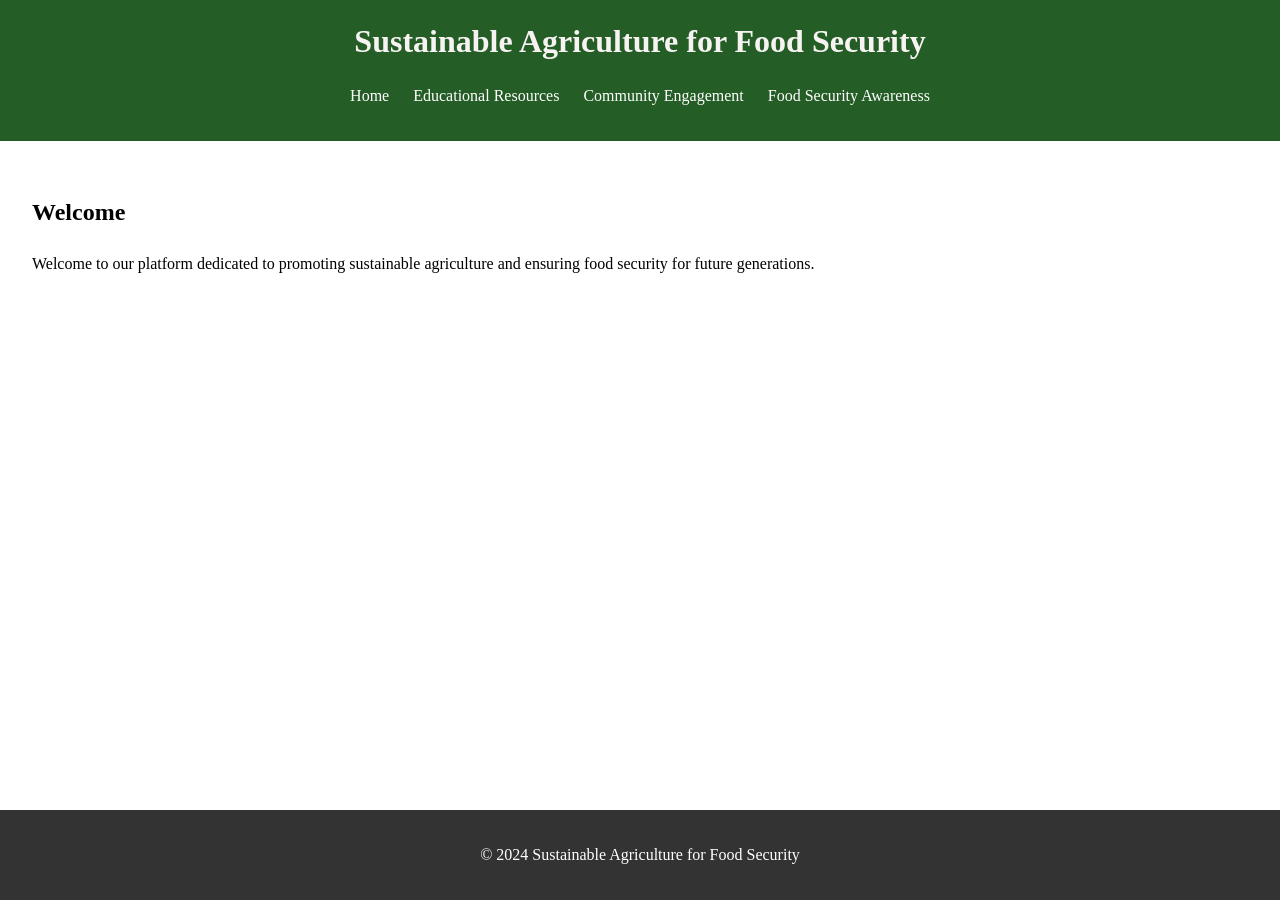
<file: index.html>
<!DOCTYPE html>
<html lang="en">
<head>
    <meta charset="UTF-8">
    <meta name="viewport" content="width=device-width, initial-scale=1.0">
    <title>Sustainable Agriculture - Home</title>
    <link rel="stylesheet" href="styles.css">
</head>
<body>
    <header>
        <h1>Sustainable Agriculture for Food Security</h1>
        <nav>
            <ul>
                <li><a href="index.html" target="_blank">Home</a></li>
                <li><a href="resources.html"target="_blank">Educational Resources</a></li>
                <li><a href="community.html" target="_blank">Community Engagement</a></li>
                <li><a href="awareness.html"target="_blank">Food Security Awareness</a></li>
            </ul>
        </nav>
    </header>

    <section id="home">
        <h2>Welcome</h2>
        <p>Welcome to our platform dedicated to promoting sustainable agriculture and ensuring food security for future generations.</p>
    </section>

    <footer>
        <p>&copy; 2024 Sustainable Agriculture for Food Security</p>
    </footer>
</body>
</html>
</file>
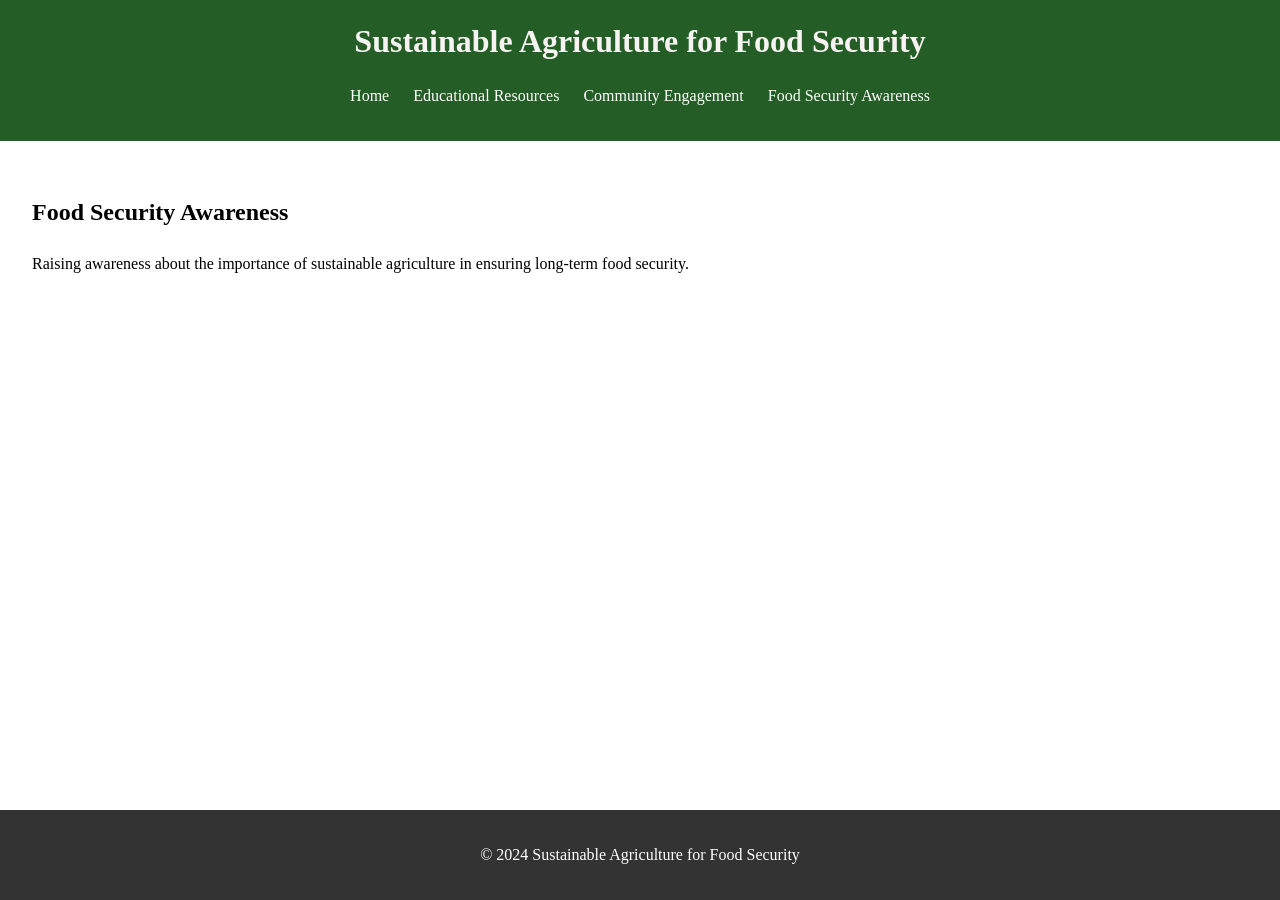
<file: awareness.html>
<!DOCTYPE html>
<html lang="en">
<head>
    <meta charset="UTF-8">
    <meta name="viewport" content="width=device-width, initial-scale=1.0">
    <title>Sustainable Agriculture - Food Security Awareness</title>
    <link rel="stylesheet" href="styles.css">
</head>
<body>
    <header>
        <h1>Sustainable Agriculture for Food Security</h1>
        <nav>
            <ul>
                <li><a href="index.html"target="_blank">Home</a></li>
                <li><a href="resources.html"target="_blank">Educational Resources</a></li>
                <li><a href="community.html"target="_blank">Community Engagement</a></li>
                <li><a href="awareness.html"target="_blank">Food Security Awareness</a></li>
            </ul>
        </nav>
    </header>

    <section id="awareness">
        <h2>Food Security Awareness</h2>
        <p>Raising awareness about the importance of sustainable agriculture in ensuring long-term food security.</p>
    </section>

    <footer>
        <p>&copy; 2024 Sustainable Agriculture for Food Security</p>
    </footer>
</body>
</html>
</file>
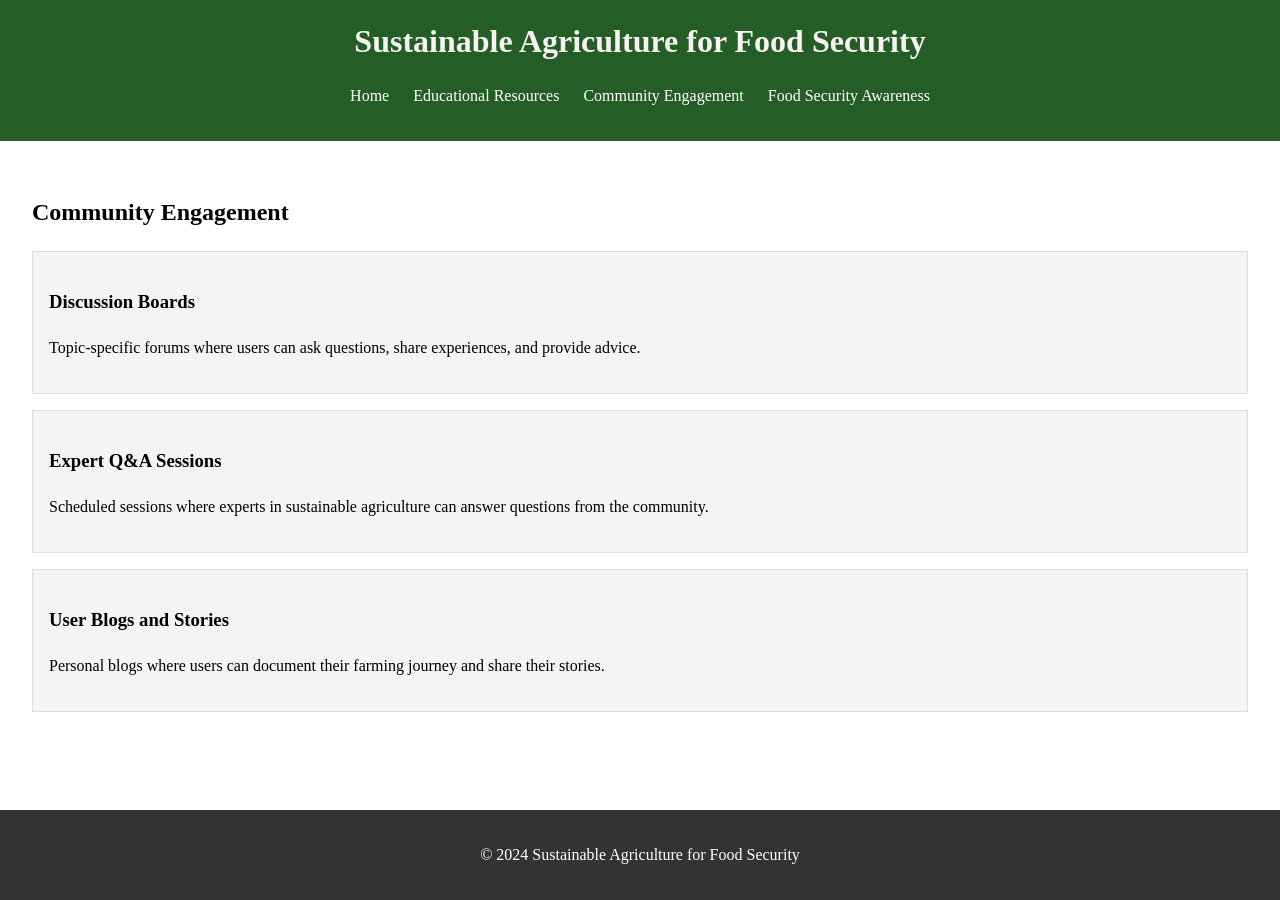
<file: community.html>
<!DOCTYPE html>
<html lang="en">
<head>
    <meta charset="UTF-8">
    <meta name="viewport" content="width=device-width, initial-scale=1.0">
    <title>Sustainable Agriculture - Community Engagement</title>
    <link rel="stylesheet" href="styles.css">
</head>
<body>
    <header>
        <h1>Sustainable Agriculture for Food Security</h1>
        <nav>
            <ul>
                <li><a href="index.html"target="_blank">Home</a></li>
                <li><a href="resources.html"target="_blank">Educational Resources</a></li>
                <li><a href="community.html"target="_blank">Community Engagement</a></li>
                <li><a href="awareness.html"target="_blank">Food Security Awareness</a></li>
            </ul>
        </nav>
    </header>

    <section id="community">
        <h2>Community Engagement</h2>
        <div class="community-item">
            <h3>Discussion Boards</h3>
            <p>Topic-specific forums where users can ask questions, share experiences, and provide advice.</p>
        </div>
        <div class="community-item">
            <h3>Expert Q&A Sessions</h3>
            <p>Scheduled sessions where experts in sustainable agriculture can answer questions from the community.</p>
        </div>
        <div class="community-item">
            <h3>User Blogs and Stories</h3>
            <p>Personal blogs where users can document their farming journey and share their stories.</p>
        </div>
    </section>

    <footer>
        <p>&copy; 2024 Sustainable Agriculture for Food Security</p>
    </footer>
</body>
</html>
</file>
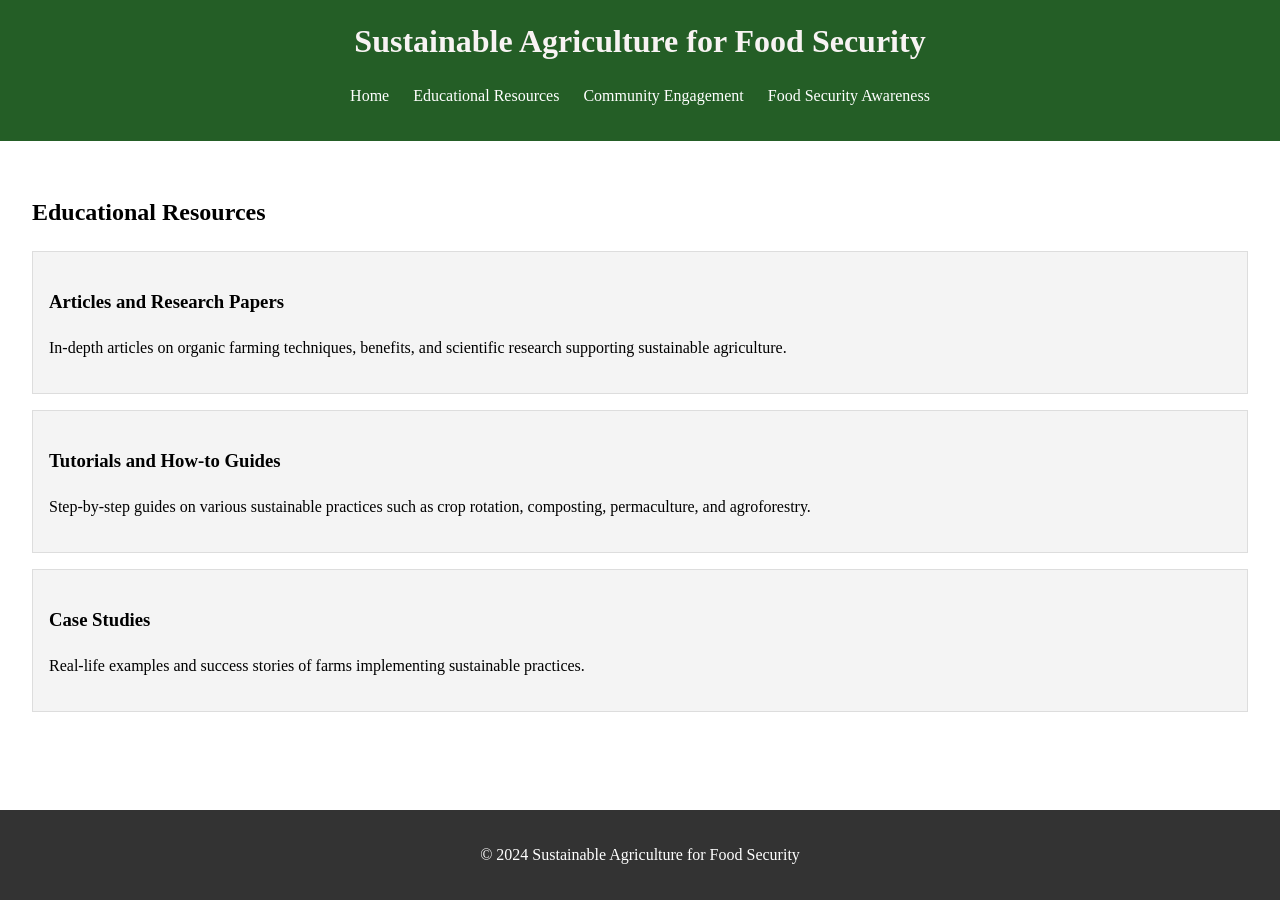
<file: resources.html>
<!DOCTYPE html>
<html lang="en">
<head>
    <meta charset="UTF-8">
    <meta name="viewport" content="width=device-width, initial-scale=1.0">
    <title>Sustainable Agriculture - Educational Resources</title>
    <link rel="stylesheet" href="styles.css">
</head>
<body>
    <header>
        <h1>Sustainable Agriculture for Food Security</h1>
        <nav>
            <ul>
                <li><a href="index.html">Home</a></li>
                <li><a href="resources.html">Educational Resources</a></li>
                <li><a href="community.html">Community Engagement</a></li>
                <li><a href="awareness.html">Food Security Awareness</a></li>
            </ul>
        </nav>
    </header>

    <section id="resources">
        <h2>Educational Resources</h2>
        <div class="resource-item">
            <h3>Articles and Research Papers</h3>
            <p>In-depth articles on organic farming techniques, benefits, and scientific research supporting sustainable agriculture.</p>
        </div>
        <div class="resource-item">
            <h3>Tutorials and How-to Guides</h3>
            <p>Step-by-step guides on various sustainable practices such as crop rotation, composting, permaculture, and agroforestry.</p>
        </div>
        <div class="resource-item">
            <h3>Case Studies</h3>
            <p>Real-life examples and success stories of farms implementing sustainable practices.</p>
        </div>
    </section>

    <footer>
        <p>&copy; 2024 Sustainable Agriculture for Food Security</p>
    </footer>
</body>
</html>
</file>
<file: styles.css>
body {
    font-family:Times New Roman (serif);
    line-height: 1.6;
    margin: 0;
    padding: 0;
}

header {
    background: #245e26;
    color: #f8f3f3;
    padding: 1rem 0;
    text-align: center;
}

header h1 {
    margin: 0;
}

nav ul {
    list-style: none;
    padding: 0;
}

nav ul li {
    display: inline;
    margin: 0 10px;
}

nav ul li a {
    color: #fff;
    text-decoration: none;
}

section {
    padding: 2rem;
}

.resource-item, .community-item {
    background: #f4f4f4;
    margin: 1rem 0;
    padding: 1rem;
    border: 1px solid #ddd;
}

footer {
    background: #333;
    color: #fff;
    text-align: center;
    padding: 1rem 0;
    position: fixed;
    bottom: 0;
    width: 100%;
}
</file>
